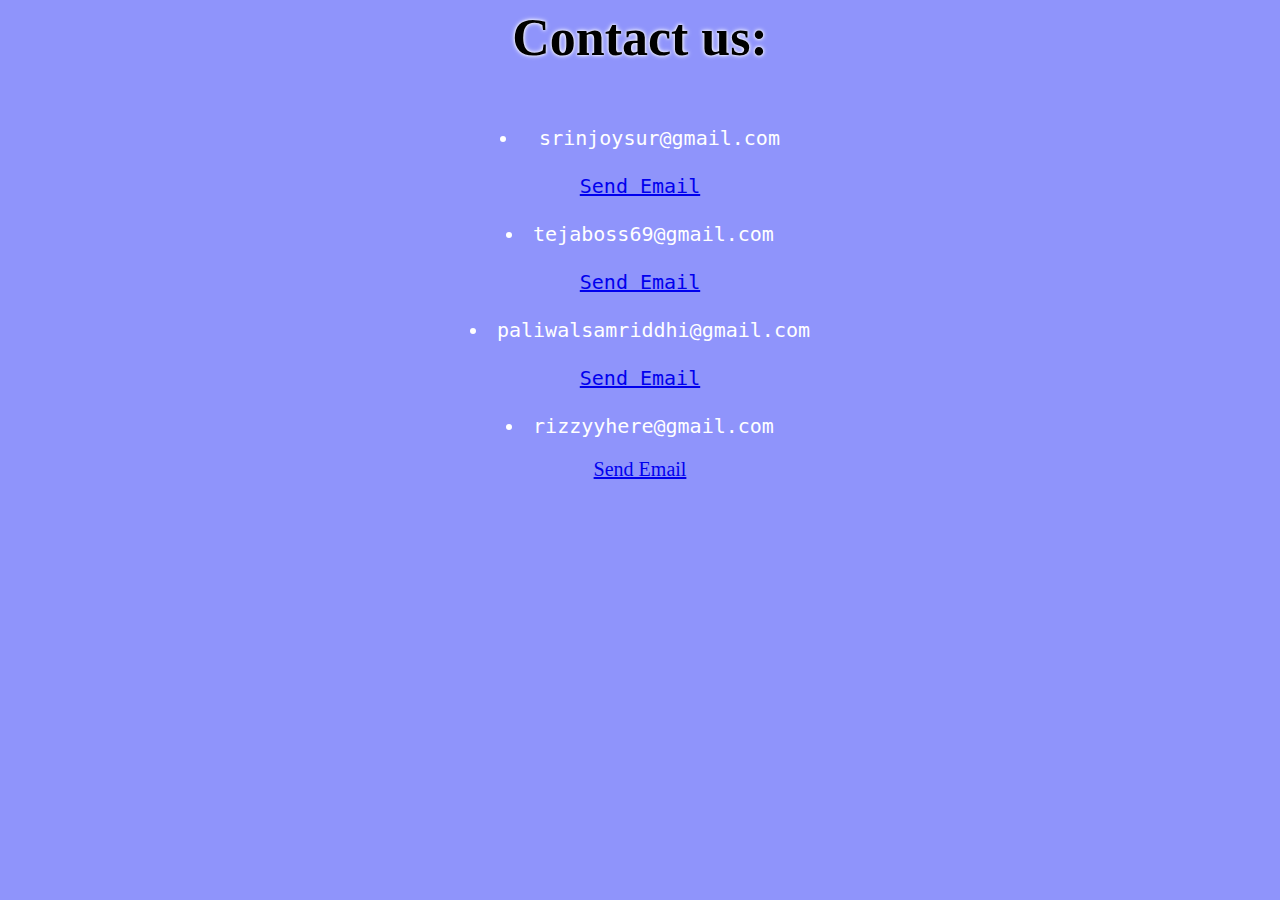
<file: contact.html>
<html>  
<head>
<title>Contact us</title>
   <link rel="icon" href="icon.png" type="image/x-icon">

<style>
.mails{
color:white;
font-size:20px;}
.header{
font-size:26px;
color:black;
text-shadow: 0 0 3px white, 0 0 5px white;}
div{
text-align:center;}
</style>

</head>
<body style="background-color:#8f94fb ;">



<div class="header"><b><h1>Contact us:</h1></b></div>

<div class="mails">
     
       <pre> <li> srinjoysur@gmail.com</li>
<a href = "mailto: srinjoysur@gmail.com">Send Email</a>
        <li>tejaboss69@gmail.com</li>
<a href = "mailto: tejaboss69@gmail.com">Send Email</a>
        <li>paliwalsamriddhi@gmail.com</li>
<a href = "mailto: paliwalsamriddhi@gmail.com">Send Email</a>
        <li>rizzyyhere@gmail.com</li></pre>
<a href = "mailto: rizzyy@gmail.com">Send Email</a>
    
<div>


</body>
<html>
</file>
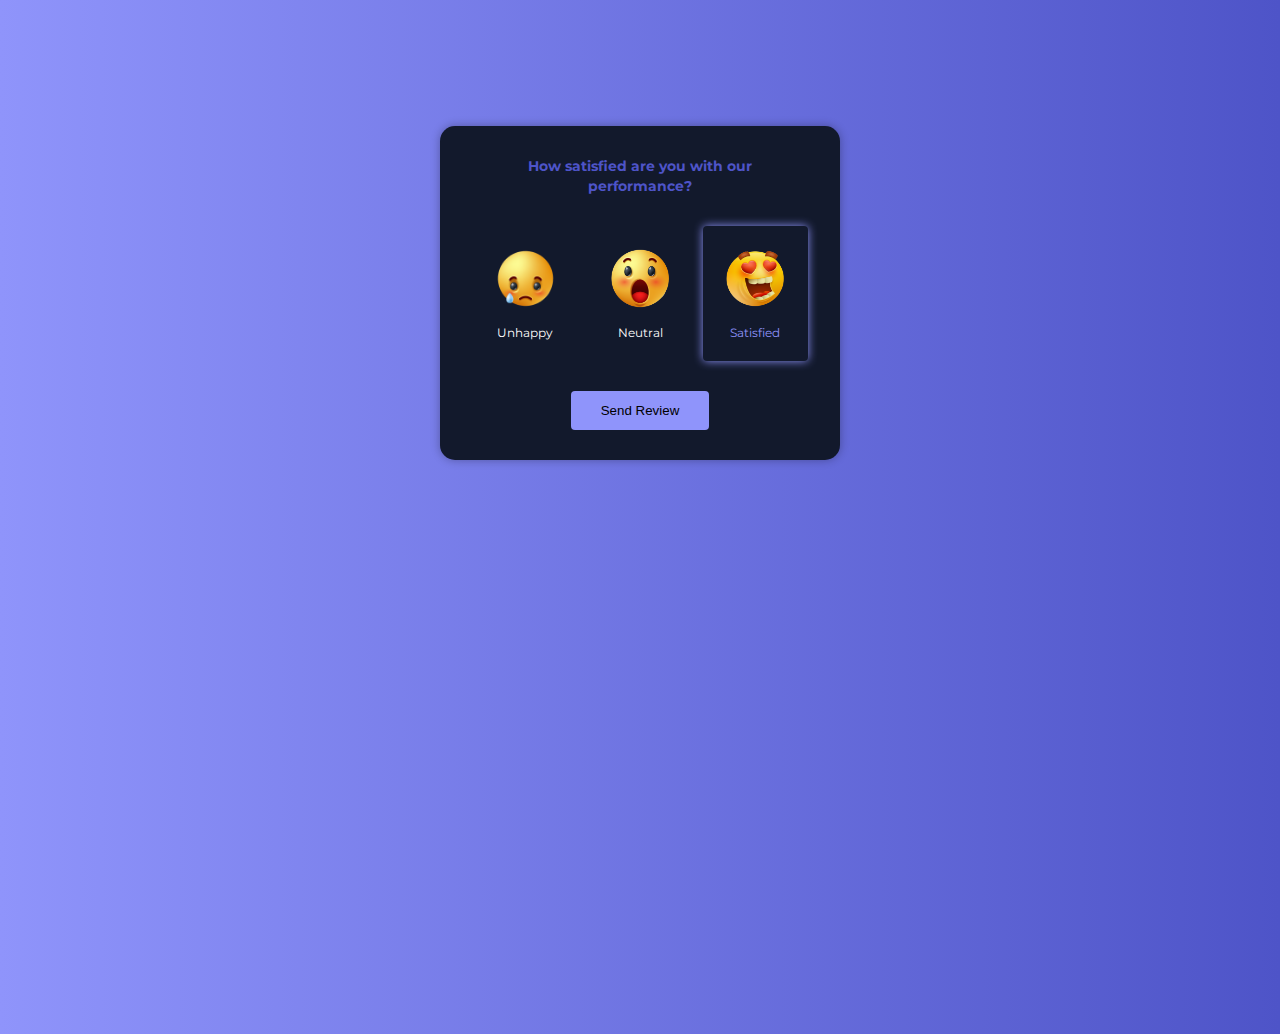
<file: feedbackPageCode.html>
<!DOCTYPE html>
<html lang="en">
<style>
@import url('https://fonts.googleapis.com/css?family=Montserrat&display=swap');

* {
  box-sizing: border-box;
}

body {
    background: #4e54c8; 
    background: -webkit-linear-gradient(to right, #8f94fb, #4e54c8);  
    background: linear-gradient(to right, #8f94fb, #4e54c8);     
  font-family: 'Montserrat', sans-serif;
  overflow: hidden;
  height:100vh;
}

.panel-container {
  background-color: #12192c;
  box-shadow: 0 0 10px rgba(0, 0, 0, 0.3);
  border-radius: 15px;
  font-size: 90%;
  display: flex;
  flex-direction: column;
  justify-content: center;
  align-items: center;
  text-align: center;
  padding: 30px;
  max-width: 400px;
  color:#4e54c8;
  margin:10% auto 2% auto;
}

.panel-container strong {
  line-height: 20px;
}

.ratings-container {
  display: flex;
  margin: 20px 0;
}

.rating {
  flex: 1;
  cursor: pointer;
  padding: 20px;
  margin: 10px 5px;
}

.rating:hover,
.rating.active {
  border-radius: 4px;
  box-shadow: 0 0 10px rgb(143, 148, 251);
}

.rating img {
  width: 65px;
}

.rating small {
  color: #fff;
  display: inline-block;
  margin: 10px 0 0;
}

.rating:hover small,
.rating.active small {
  color: #8f94fb;
}

.btn {
  background-color: #8f94fb;
  color: #000;
  border: 0;
  border-radius: 4px;
  padding: 12px 30px;
  cursor: pointer;
}

.btn:focus {
  outline: 0;
}

.btn:active {
  transform: scale(0.98);
}

.fa-heart {
  color: red;
  font-size: 30px;
  margin-bottom: 10px;
}


.credit a{
    text-decoration: none;
    color: #fff;
  }

  .credit {
      text-align: center;
  }

img#i1 {
height: 35px ;
width: 45px ;
}
</style>

<head>
    <meta charset="UTF-8" />
    <meta name="viewport" content="width=device-width, initial-scale=1.0" />
    <link rel="stylesheet" href="https://cdnjs.cloudflare.com/ajax/libs/font-awesome/5.14.0/css/all.min.css" integrity="sha512-1PKOgIY59xJ8Co8+NE6FZ+LOAZKjy+KY8iq0G4B3CyeY6wYHN3yt9PW0XpSriVlkMXe40PTKnXrLnZ9+fkDaog==" crossorigin="anonymous" />
    <title>Feedback</title><link rel="icon" href="icon.png" type="image/x-icon">
</head>

<body>
    <div id="panel" class="panel-container">
      <strong>How satisfied are you with our <br /> performance?</strong>
      <div class="ratings-container">
        <div class="rating">
          <img src="unhappy1.png" alt="">
          <small>Unhappy</small>
        </div>

        <div class="rating">
          <img src="neutral1.png" alt=""/>
          <small>Neutral</small>
        </div>

        <div class="rating active">
          <img src="satisfied1.png" alt=""/>
          <small>Satisfied</small>
        </div>
      </div>
      <button class="btn" id="send">Send Review</button>
    </div>
  
</body>

<script>
const ratings = document.querySelectorAll('.rating')
const ratingsContainer = document.querySelector('.ratings-container')
const sendBtn = document.querySelector('#send')
const panel = document.querySelector('#panel')
let selectedRating = 'Satisfied'

ratingsContainer.addEventListener('click', (e) => {
    if(e.target.parentNode.classList.contains('rating')) {
        removeActive()
        e.target.parentNode.classList.add('active')
        selectedRating = e.target.nextElementSibling.innerHTML
    }
    if(e.target.classList.contains('rating')) {
        removeActive()
        e.target.classList.add('active')
        selectedRating = e.target.nextElementSibling.innerHTML
    }

})

sendBtn.addEventListener('click', (e) => {
    panel.innerHTML = `
	<pre><font size="5">
        <img id="i1" src="heart1.png" alt=""/>        
Thank You!
</font><font size="3">        
Feedback : ${selectedRating}
We'll use your review to improve our services.
	</font></pre>
    `
})

function removeActive() {
    for(let i = 0; i < ratings.length; i++) {
        ratings[i].classList.remove('active')
    }
}
</script>

</html>
</file>
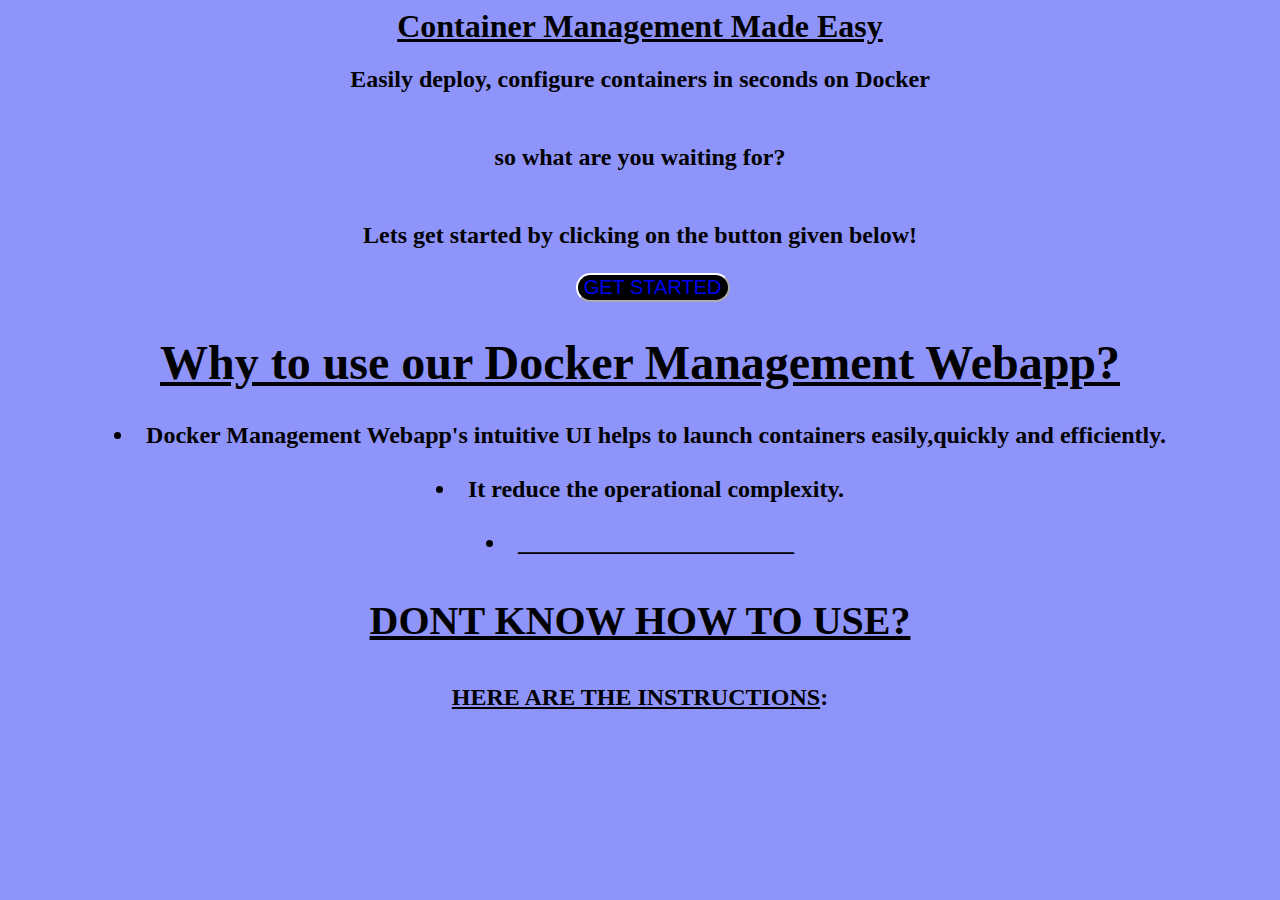
<file: services.html>
<html>  
<head>
<title>Services</title>
   <link rel="icon" href="icon.png" type="image/x-icon">
<style>
.b1{
position:relative; 
left:1%;
font-size:20px;
border-radius: 25px;
border-color:white;
background-color:black;
}
a:visited {
  color: white;
  background-color: transparent;
  text-decoration: none;
}
div{
text-align:center;}
p{
text-align:center;}

</style>

</head>
<body style="background-color:#8f94fb ;">


<div class="main">
<div><h1><u>Container Management Made Easy</u></h1></div>

<p><h2>Easily deploy, configure containers in seconds on Docker</p>

<p></br>so what are you waiting for?</p>

<p></br>Lets get started by clicking on the button given below!</p>
<div class="button">
       <button class="b1"><a href="getstarted.html" style="text-decoration: none;" class="btn">GET STARTED</a></button>
 
</p>
<p><h1><u>Why to use our Docker Management Webapp?</u></h1><p>
<div>
             
        <li>Docker Management Webapp's intuitive UI helps to launch containers easily,quickly and efficiently.</li></br>
        <li>It reduce the operational complexity.</li></br>
        <li>_______________________</li>
    
<div>
<u><p style="font-size:40px">DONT KNOW HOW TO USE?</p></u>
<p><u>HERE ARE THE INSTRUCTIONS</u>:</p>
</h2>
</div>
</body>
<html>
</file>
